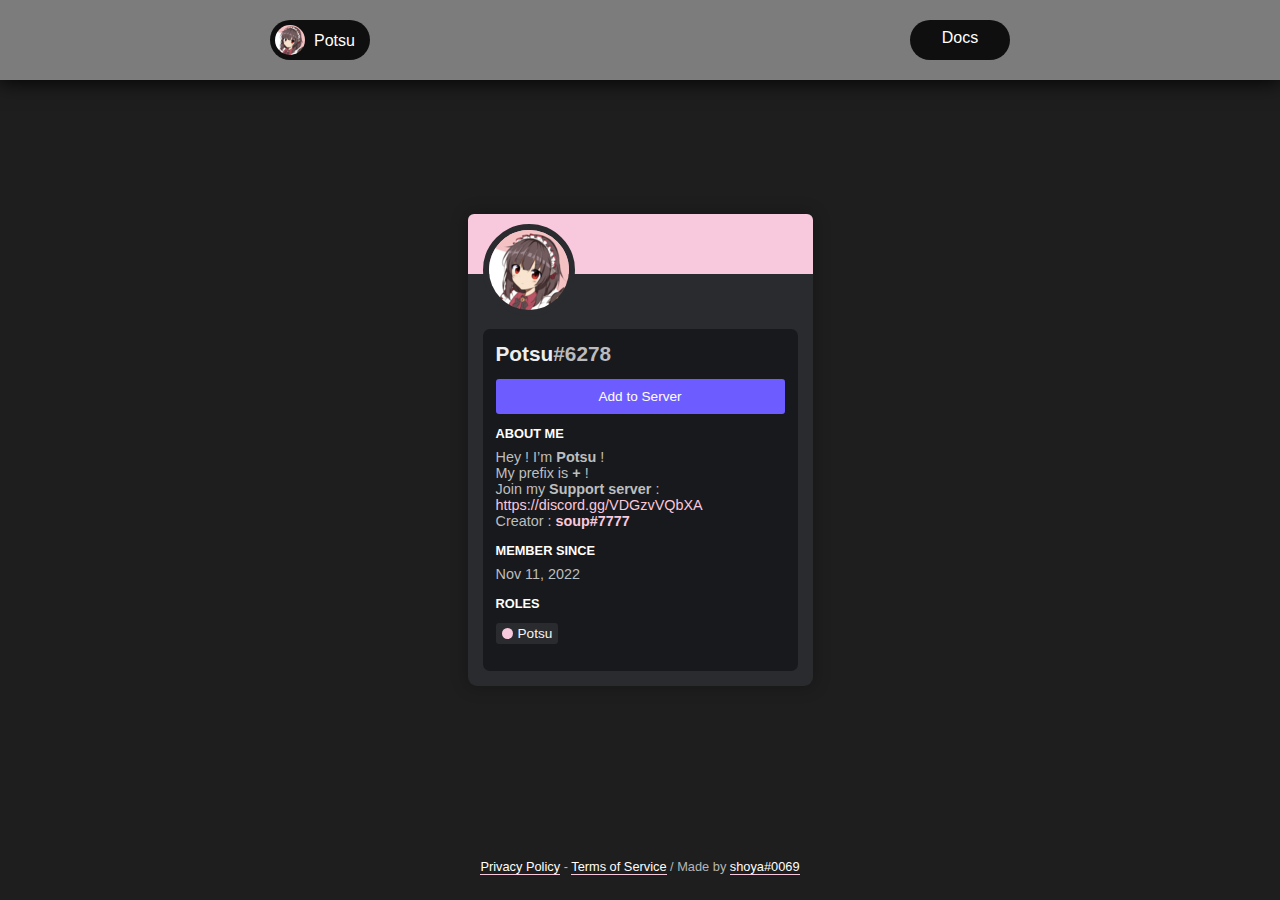
<file: index.html>
<!DOCTYPE html>
<html lang="fr">

<head>
    <meta charset="UTF-8">
    <meta http-equiv="X-UA-Compatible">
    <meta name="viewport" content="width=device-width, initial-scale=1.0">
    <title>Potsu Bot</title>
    <link rel="stylesheet" href="assets/css/style.css">
    <link rel="stylesheet" href="assets/css/header.css">
    <script type=module src=assets/js/main.js></script>
</head>

<body>
    <potsu-header></potsu-header>
    <div class="bot-pannel">
        <div class="bot-pannel-header">
            <div class="banner"></div>
        </div>
        <div class="pannel-body">
            <div class="profil-pannel-header">
                <div class="bot-logo">
                    <img src="./assets/img/potsu-avatar.png" />
                </div>
            </div>
            <div class="profil-pannel-body">
                <div class="username">
                    Potsu<span>#6278</span>
                </div>
                <div class="pannel-info">
                    <a href="https://discord.com/api/oauth2/authorize?client_id=1040693468881764412&permissions=8&scope=bot" target="_blank" class="btn add-to-server">Add to Server</a>
                    <div class="pannel-title">About Me</div>
                    <p>
                        Hey ! I’m <strong>Potsu</strong> ! <br> My prefix is <strong>+</strong> ! <br> Join my <strong>Support server</strong> :<br><a href="https://discord.gg/VDGzvVQbXA" target="_blank">https://discord.gg/VDGzvVQbXA</a><br> Creator :
                        <a class="imogen-link" href="https://discord.com/users/516217671281410066" target="_blank"><strong>soup#7777</strong></a>
                    </p>
                </div>
                <div class="pannel-info">
                    <div class="pannel-title">Member Since</div>
                    <p>Nov 11, 2022</p>
                </div>
                <div class="roles">
                    <div class="pannel-title">Roles</div>
                    <div class="roles-list">
                        <div class="role">
                            <div class="bot-role-color"></div>
                            <p>Potsu</p>
                        </div>
                    </div>
                </div>
            </div>
        </div>
    </div>
    <div class="copyright">
        <p>
            <a href="privacy.html">Privacy Policy</a> -
            <a href="terms.html">Terms of Service</a> / Made by
            <a href="https://discord.com/users/320247239886766082" target="_blank">shoya#0069</a>
        </p>
    </div>
</body>

</html>
</file>
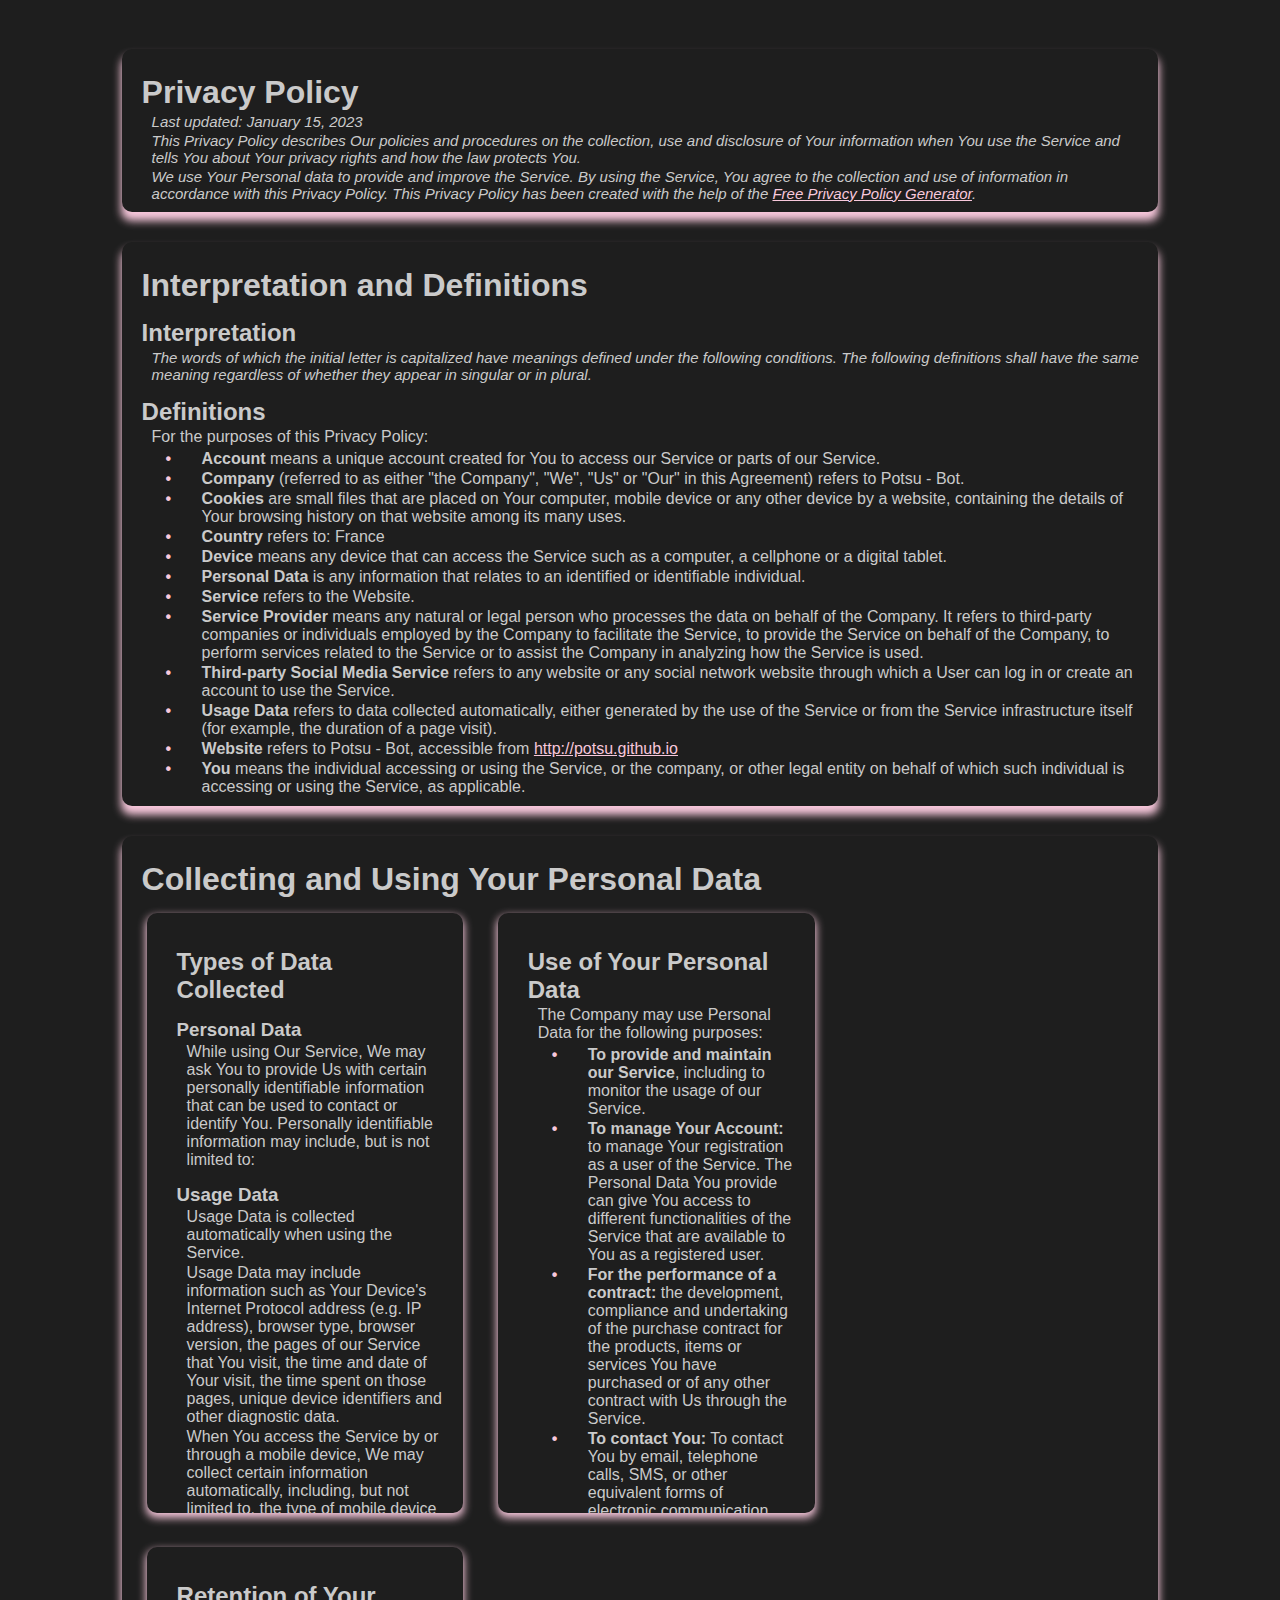
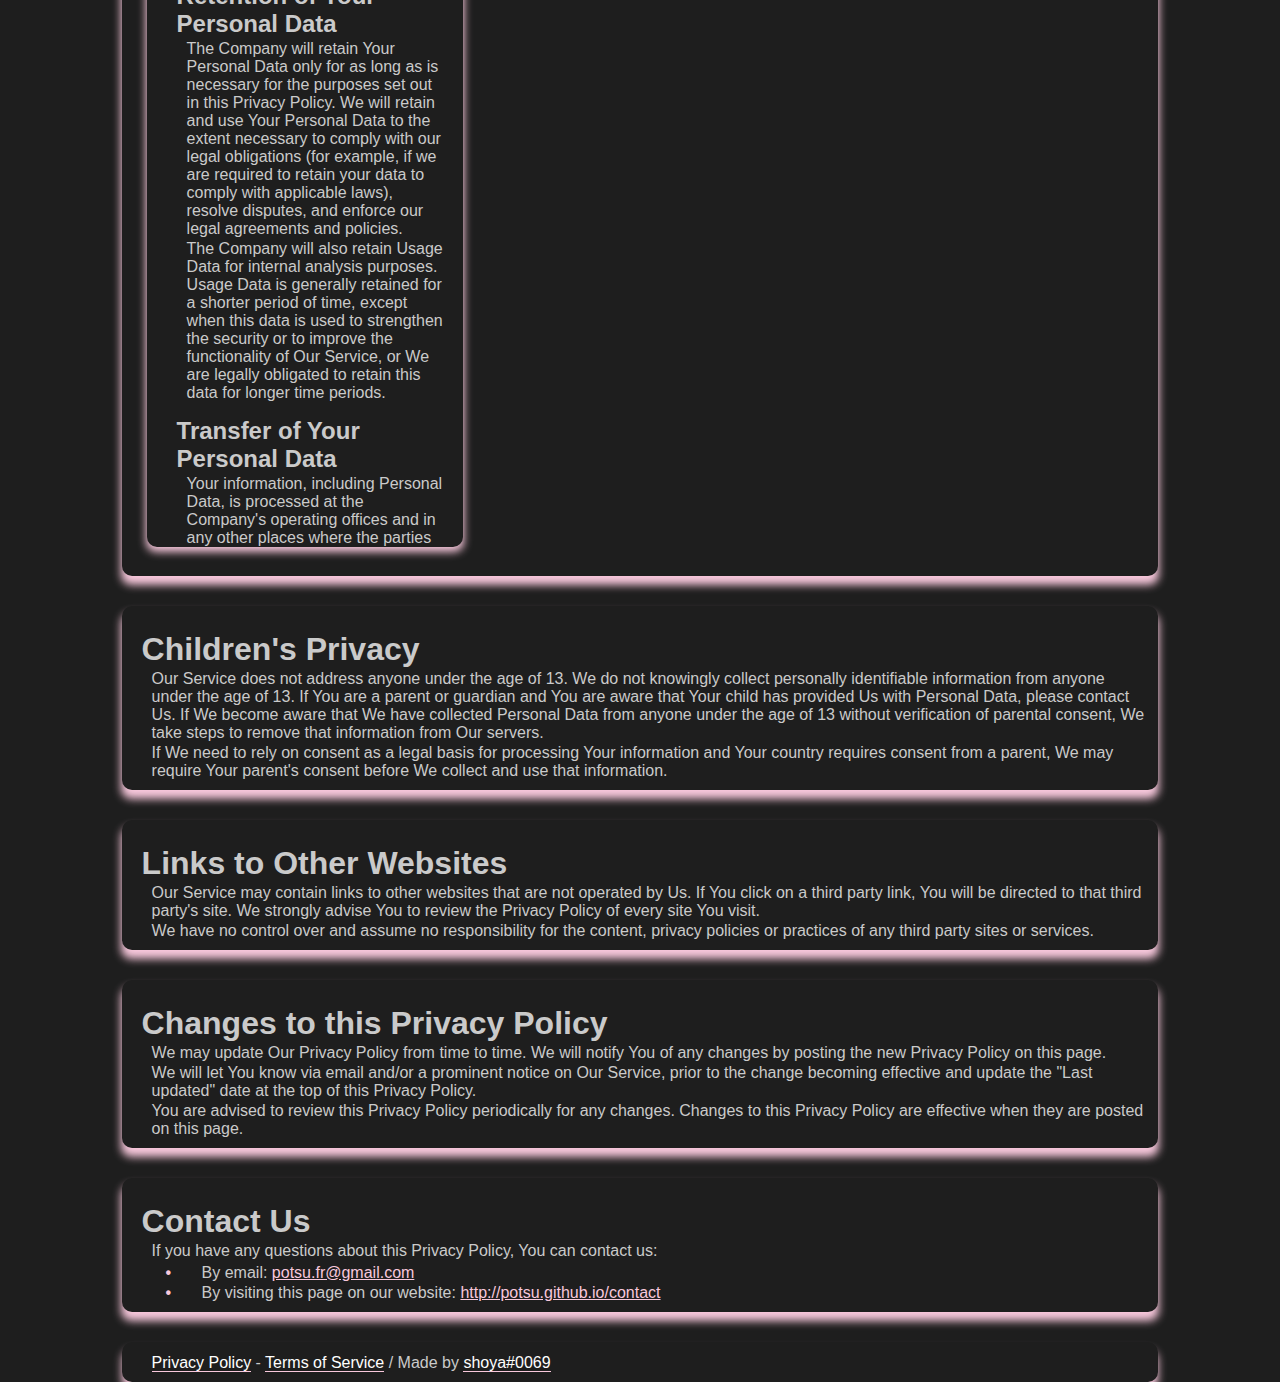
<file: privacy.html>
<!DOCTYPE html>
<html lang="en">
<head>
    <meta charset="UTF-8">
    <meta http-equiv="X-UA-Compatible" content="IE=edge">
    <meta name="viewport" content="width=device-width, initial-scale=1.0">
    <title>Potsu- Privacy</title>
    <link rel="stylesheet" href="assets/css/style-pt.css">
</head>
<body>
    <div>
        <h1>Privacy Policy</h1>

        <p class="italic">Last updated: January 15, 2023</p>
        <p class="italic">This Privacy Policy describes Our policies and procedures on the collection, use and disclosure of Your information when You use the Service and tells You about Your privacy rights and how the law protects You.</p>
        <p class="italic">We use Your Personal data to provide and improve the Service. By using the Service, You agree to the collection and use of information in accordance with this Privacy Policy. This Privacy Policy has been created with the help of the <a href="https://www.freeprivacypolicy.com/free-privacy-policy-generator/" target="_blank">Free Privacy Policy Generator</a>.</p>
    </div>  
    <div>  
        <h1>Interpretation and Definitions</h1>
        
        <h2>Interpretation</h2>
        
        <p class="italic">The words of which the initial letter is capitalized have meanings defined under the following conditions. The following definitions shall have the same meaning regardless of whether they appear in singular or in plural.</p>
        
        <h2>Definitions</h2>
        
        <p>For the purposes of this Privacy Policy:</p>
        
        <ul>
            <li>
                <p><strong>Account</strong> means a unique account created for You to access our Service or parts of our Service.</p>
            </li>
            <li>
                <p><strong>Company</strong> (referred to as either &quot;the Company&quot;, &quot;We&quot;, &quot;Us&quot; or &quot;Our&quot; in this Agreement) refers to Potsu - Bot.</p>
            </li>
            <li>
                <p><strong>Cookies</strong> are small files that are placed on Your computer, mobile device or any other device by a website, containing the details of Your browsing history on that website among its many uses.</p>
            </li>
            <li>
                <p><strong>Country</strong> refers to:  France</p>
            </li>
            <li>
                <p><strong>Device</strong> means any device that can access the Service such as a computer, a cellphone or a digital tablet.</p>
            </li>
            <li>
                <p><strong>Personal Data</strong> is any information that relates to an identified or identifiable individual.</p>
            </li>
            <li>
                <p><strong>Service</strong> refers to the Website.</p>
            </li>
            <li>
                <p><strong>Service Provider</strong> means any natural or legal person who processes the data on behalf of the Company. It refers to third-party companies or individuals employed by the Company to facilitate the Service, to provide the Service on behalf of the Company, to perform services related to the Service or to assist the Company in analyzing how the Service is used.</p>
            </li>
            <li>
                <p><strong>Third-party Social Media Service</strong> refers to any website or any social network website through which a User can log in or create an account to use the Service.</p>
            </li>
            <li>
                <p><strong>Usage Data</strong> refers to data collected automatically, either generated by the use of the Service or from the Service infrastructure itself (for example, the duration of a page visit).</p>
            </li>
            <li>
                <p><strong>Website</strong> refers to Potsu - Bot, accessible from <a href="http://potsu.github.io" rel="external nofollow noopener" target="_blank">http://potsu.github.io</a></p>
            </li>
            <li>
                <p><strong>You</strong> means the individual accessing or using the Service, or the company, or other legal entity on behalf of which such individual is accessing or using the Service, as applicable.</p>
            </li>
        </ul>
    </div>
    <div>    
        <h1>Collecting and Using Your Personal Data</h1>  
      <div class="inside"> 
        <h2>Types of Data Collected</h2>
        
        <h3>Personal Data</h3>
        
        <p>While using Our Service, We may ask You to provide Us with certain personally identifiable information that can be used to contact or identify You. Personally identifiable information may include, but is not limited to:</p>
        
        <h3>Usage Data</h3>
        
        <p>Usage Data is collected automatically when using the Service.</p>
        <p>Usage Data may include information such as Your Device's Internet Protocol address (e.g. IP address), browser type, browser version, the pages of our Service that You visit, the time and date of Your visit, the time spent on those pages, unique device identifiers and other diagnostic data.</p>
        <p>When You access the Service by or through a mobile device, We may collect certain information automatically, including, but not limited to, the type of mobile device You use, Your mobile device unique ID, the IP address of Your mobile device, Your mobile operating system, the type of mobile Internet browser You use, unique device identifiers and other diagnostic data.</p>
        <p>We may also collect information that Your browser sends whenever You visit our Service or when You access the Service by or through a mobile device.</p>
        
        <h3>Information from Third-Party Social Media Services</h3>
        
        <p>The Company allows You to create an account and log in to use the Service through the following Third-party Social Media Services:</p>
        
        <ul>
            <li>Google</li>
            <li>Facebook</li>
            <li>Twitter</li>
            <li>LinkedIn</li>
        </ul>
        
        <p>If You decide to register through or otherwise grant us access to a Third-Party Social Media Service, We may collect Personal data that is already associated with Your Third-Party Social Media Service's account, such as Your name, Your email address, Your activities or Your contact list associated with that account.</p>
        <p>You may also have the option of sharing additional information with the Company through Your Third-Party Social Media Service's account. If You choose to provide such information and Personal Data, during registration or otherwise, You are giving the Company permission to use, share, and store it in a manner consistent with this Privacy Policy.</p>
        
        <h3>Tracking Technologies and Cookies</h3>
        
        <p>We use Cookies and similar tracking technologies to track the activity on Our Service and store certain information. Tracking technologies used are beacons, tags, and scripts to collect and track information and to improve and analyze Our Service. The technologies We use may include:</p>
        
        <ul>
            <li><strong>Cookies or Browser Cookies.</strong> A cookie is a small file placed on Your Device. You can instruct Your browser to refuse all Cookies or to indicate when a Cookie is being sent. However, if You do not accept Cookies, You may not be able to use some parts of our Service. Unless you have adjusted Your browser setting so that it will refuse Cookies, our Service may use Cookies.</li>
            <li><strong>Web Beacons.</strong> Certain sections of our Service and our emails may contain small electronic files known as web beacons (also referred to as clear gifs, pixel tags, and single-pixel gifs) that permit the Company, for example, to count users who have visited those pages or opened an email and for other related website statistics (for example, recording the popularity of a certain section and verifying system and server integrity).</li>
        </ul>
        
        <p>Cookies can be &quot;Persistent&quot; or &quot;Session&quot; Cookies. Persistent Cookies remain on Your personal computer or mobile device when You go offline, while Session Cookies are deleted as soon as You close Your web browser. Learn more about cookies on the <a href="https://www.freeprivacypolicy.com/blog/sample-privacy-policy-template/#Use_Of_Cookies_And_Tracking" target="_blank">Free Privacy Policy website</a> article.</p>
        <p>We use both Session and Persistent Cookies for the purposes set out below:</p>
        
        <ul>
            <li>
                <p><strong>Necessary / Essential Cookies</strong></p>
                <p>Type: Session Cookies</p>
                <p>Administered by: Us</p>
                <p>Purpose: These Cookies are essential to provide You with services available through the Website and to enable You to use some of its features. They help to authenticate users and prevent fraudulent use of user accounts. Without these Cookies, the services that You have asked for cannot be provided, and We only use these Cookies to provide You with those services.</p>
            </li>
            <li>
                <p><strong>Cookies Policy / Notice Acceptance Cookies</strong></p>
                <p>Type: Persistent Cookies</p>
                <p>Administered by: Us</p>
                <p>Purpose: These Cookies identify if users have accepted the use of cookies on the Website.</p>
            </li>
            <li>
                <p><strong>Functionality Cookies</strong></p>
                <p>Type: Persistent Cookies</p>
                <p>Administered by: Us</p>
                <p>Purpose: These Cookies allow us to remember choices You make when You use the Website, such as remembering your login details or language preference. The purpose of these Cookies is to provide You with a more personal experience and to avoid You having to re-enter your preferences every time You use the Website.</p>
            </li>
        </ul>
        
        <p class="italic">For more information about the cookies we use and your choices regarding cookies, please visit our Cookies Policy or the Cookies section of our Privacy Policy.</p>
      </div>  
      <div class="inside">     
        <h2>Use of Your Personal Data</h2>
        
        <p>The Company may use Personal Data for the following purposes:</p>
        
        <ul>
            <li>
                <p><strong>To provide and maintain our Service</strong>, including to monitor the usage of our Service.</p>
            </li>
            <li>
                <p><strong>To manage Your Account:</strong> to manage Your registration as a user of the Service. The Personal Data You provide can give You access to different functionalities of the Service that are available to You as a registered user.</p>
            </li>
            <li>
                <p><strong>For the performance of a contract:</strong> the development, compliance and undertaking of the purchase contract for the products, items or services You have purchased or of any other contract with Us through the Service.</p>
            </li>
            <li>
                <p><strong>To contact You:</strong> To contact You by email, telephone calls, SMS, or other equivalent forms of electronic communication, such as a mobile application's push notifications regarding updates or informative communications related to the functionalities, products or contracted services, including the security updates, when necessary or reasonable for their implementation.</p>
            </li>
            <li>
                <p><strong>To provide You</strong> with news, special offers and general information about other goods, services and events which we offer that are similar to those that you have already purchased or enquired about unless You have opted not to receive such information.</p>
            </li>
            <li>
                <p><strong>To manage Your requests:</strong> To attend and manage Your requests to Us.</p>
            </li>
            <li>
                <p><strong>For business transfers:</strong> We may use Your information to evaluate or conduct a merger, divestiture, restructuring, reorganization, dissolution, or other sale or transfer of some or all of Our assets, whether as a going concern or as part of bankruptcy, liquidation, or similar proceeding, in which Personal Data held by Us about our Service users is among the assets transferred.</p>
            </li>
            <li>
                <p><strong>For other purposes</strong>: We may use Your information for other purposes, such as data analysis, identifying usage trends, determining the effectiveness of our promotional campaigns and to evaluate and improve our Service, products, services, marketing and your experience.</p>
            </li>
        </ul>
        
        <p>We may share Your personal information in the following situations:</p>
        
        <ul>
            <li><strong>With Service Providers:</strong> We may share Your personal information with Service Providers to monitor and analyze the use of our Service,  to contact You.</li>
            <li><strong>For business transfers:</strong> We may share or transfer Your personal information in connection with, or during negotiations of, any merger, sale of Company assets, financing, or acquisition of all or a portion of Our business to another company.</li>
            <li><strong>With Affiliates:</strong> We may share Your information with Our affiliates, in which case we will require those affiliates to honor this Privacy Policy. Affiliates include Our parent company and any other subsidiaries, joint venture partners or other companies that We control or that are under common control with Us.</li>
            <li><strong>With business partners:</strong> We may share Your information with Our business partners to offer You certain products, services or promotions.</li>
            <li><strong>With other users:</strong> when You share personal information or otherwise interact in the public areas with other users, such information may be viewed by all users and may be publicly distributed outside. If You interact with other users or register through a Third-Party Social Media Service, Your contacts on the Third-Party Social Media Service may see Your name, profile, pictures and description of Your activity. Similarly, other users will be able to view descriptions of Your activity, communicate with You and view Your profile.</li>
            <li><strong>With Your consent</strong>: We may disclose Your personal information for any other purpose with Your consent.</li>
        </ul>
      </div>  
      <div class="inside">     
        <h2>Retention of Your Personal Data</h2>
        
        <p>The Company will retain Your Personal Data only for as long as is necessary for the purposes set out in this Privacy Policy. We will retain and use Your Personal Data to the extent necessary to comply with our legal obligations (for example, if we are required to retain your data to comply with applicable laws), resolve disputes, and enforce our legal agreements and policies.</p>
        <p>The Company will also retain Usage Data for internal analysis purposes. Usage Data is generally retained for a shorter period of time, except when this data is used to strengthen the security or to improve the functionality of Our Service, or We are legally obligated to retain this data for longer time periods.</p>
        
        <h2>Transfer of Your Personal Data</h2>
        
        <p>Your information, including Personal Data, is processed at the Company's operating offices and in any other places where the parties involved in the processing are located. It means that this information may be transferred to — and maintained on — computers located outside of Your state, province, country or other governmental jurisdiction where the data protection laws may differ than those from Your jurisdiction.</p>
        <p>Your consent to this Privacy Policy followed by Your submission of such information represents Your agreement to that transfer.</p>
        <p>The Company will take all steps reasonably necessary to ensure that Your data is treated securely and in accordance with this Privacy Policy and no transfer of Your Personal Data will take place to an organization or a country unless there are adequate controls in place including the security of Your data and other personal information.</p>
        
        <h2>Delete Your Personal Data</h2>
        
        <p>You have the right to delete or request that We assist in deleting the Personal Data that We have collected about You.</p>
        <p>Our Service may give You the ability to delete certain information about You from within the Service.</p>
        <p>You may update, amend, or delete Your information at any time by signing in to Your Account, if you have one, and visiting the account settings section that allows you to manage Your personal information. You may also contact Us to request access to, correct, or delete any personal information that You have provided to Us.</p>
        <p>Please note, however, that We may need to retain certain information when we have a legal obligation or lawful basis to do so.</p>
        
        <h2>Disclosure of Your Personal Data</h2>
        
        <h3>Business Transactions</h3>
        
        <p>If the Company is involved in a merger, acquisition or asset sale, Your Personal Data may be transferred. We will provide notice before Your Personal Data is transferred and becomes subject to a different Privacy Policy.</p>
        
        <h3>Law enforcement</h3>
        
        <p>Under certain circumstances, the Company may be required to disclose Your Personal Data if required to do so by law or in response to valid requests by public authorities (e.g. a court or a government agency).</p>
        
        <h3>Other legal requirements</h3>
        
        <p>The Company may disclose Your Personal Data in the good faith belief that such action is necessary to:</p>
        
        <ul>
            <li>Comply with a legal obligation</li>
            <li>Protect and defend the rights or property of the Company</li>
            <li>Prevent or investigate possible wrongdoing in connection with the Service</li>
            <li>Protect the personal safety of Users of the Service or the public</li>
            <li>Protect against legal liability</li>
        </ul>
        <h2>Security of Your Personal Data</h2>
        
        <p>The security of Your Personal Data is important to Us, but remember that no method of transmission over the Internet, or method of electronic storage is 100% secure. While We strive to use commercially acceptable means to protect Your Personal Data, We cannot guarantee its absolute security.</p>
      </div>
    </div>    
    <div>
        <h1>Children's Privacy</h1>
        
        <p>Our Service does not address anyone under the age of 13. We do not knowingly collect personally identifiable information from anyone under the age of 13. If You are a parent or guardian and You are aware that Your child has provided Us with Personal Data, please contact Us. If We become aware that We have collected Personal Data from anyone under the age of 13 without verification of parental consent, We take steps to remove that information from Our servers.</p>
        <p>If We need to rely on consent as a legal basis for processing Your information and Your country requires consent from a parent, We may require Your parent's consent before We collect and use that information.</p>
    </div>    
    <div>
        <h1>Links to Other Websites</h1>
        
        <p>Our Service may contain links to other websites that are not operated by Us. If You click on a third party link, You will be directed to that third party's site. We strongly advise You to review the Privacy Policy of every site You visit.</p>
        <p>We have no control over and assume no responsibility for the content, privacy policies or practices of any third party sites or services.</p>
    </div>    
    <div>
        <h1>Changes to this Privacy Policy</h1>
        
        <p>We may update Our Privacy Policy from time to time. We will notify You of any changes by posting the new Privacy Policy on this page.</p>
        <p>We will let You know via email and/or a prominent notice on Our Service, prior to the change becoming effective and update the &quot;Last updated&quot; date at the top of this Privacy Policy.</p>
        <p>You are advised to review this Privacy Policy periodically for any changes. Changes to this Privacy Policy are effective when they are posted on this page.</p>
    </div>    
    <div>
        <h1>Contact Us</h1>
        
        <p>If you have any questions about this Privacy Policy, You can contact us:</p>
        
        <ul>
            <li>
                <p>By email: <a href="mailto:potsu.fr@gmail.com">potsu.fr@gmail.com</a></p>
            </li>
            <li>
                <p>By visiting this page on our website: <a href="http://potsu.github.io/contact.html" rel="external nofollow noopener" target="_blank">http://potsu.github.io/contact</a></p>
            </li>
        </ul>
    </div>
	<div class="copyright">
        <p>
            <a href="privacy.html">Privacy Policy</a>
            -
            <a href="terms.html">Terms of Service</a>
			/ Made by
            <a href="https://discord.com/users/320247239886766082" target="_blank">shoya#0069</a>
        </p>
	</div>
    </body>
</html>
</file>
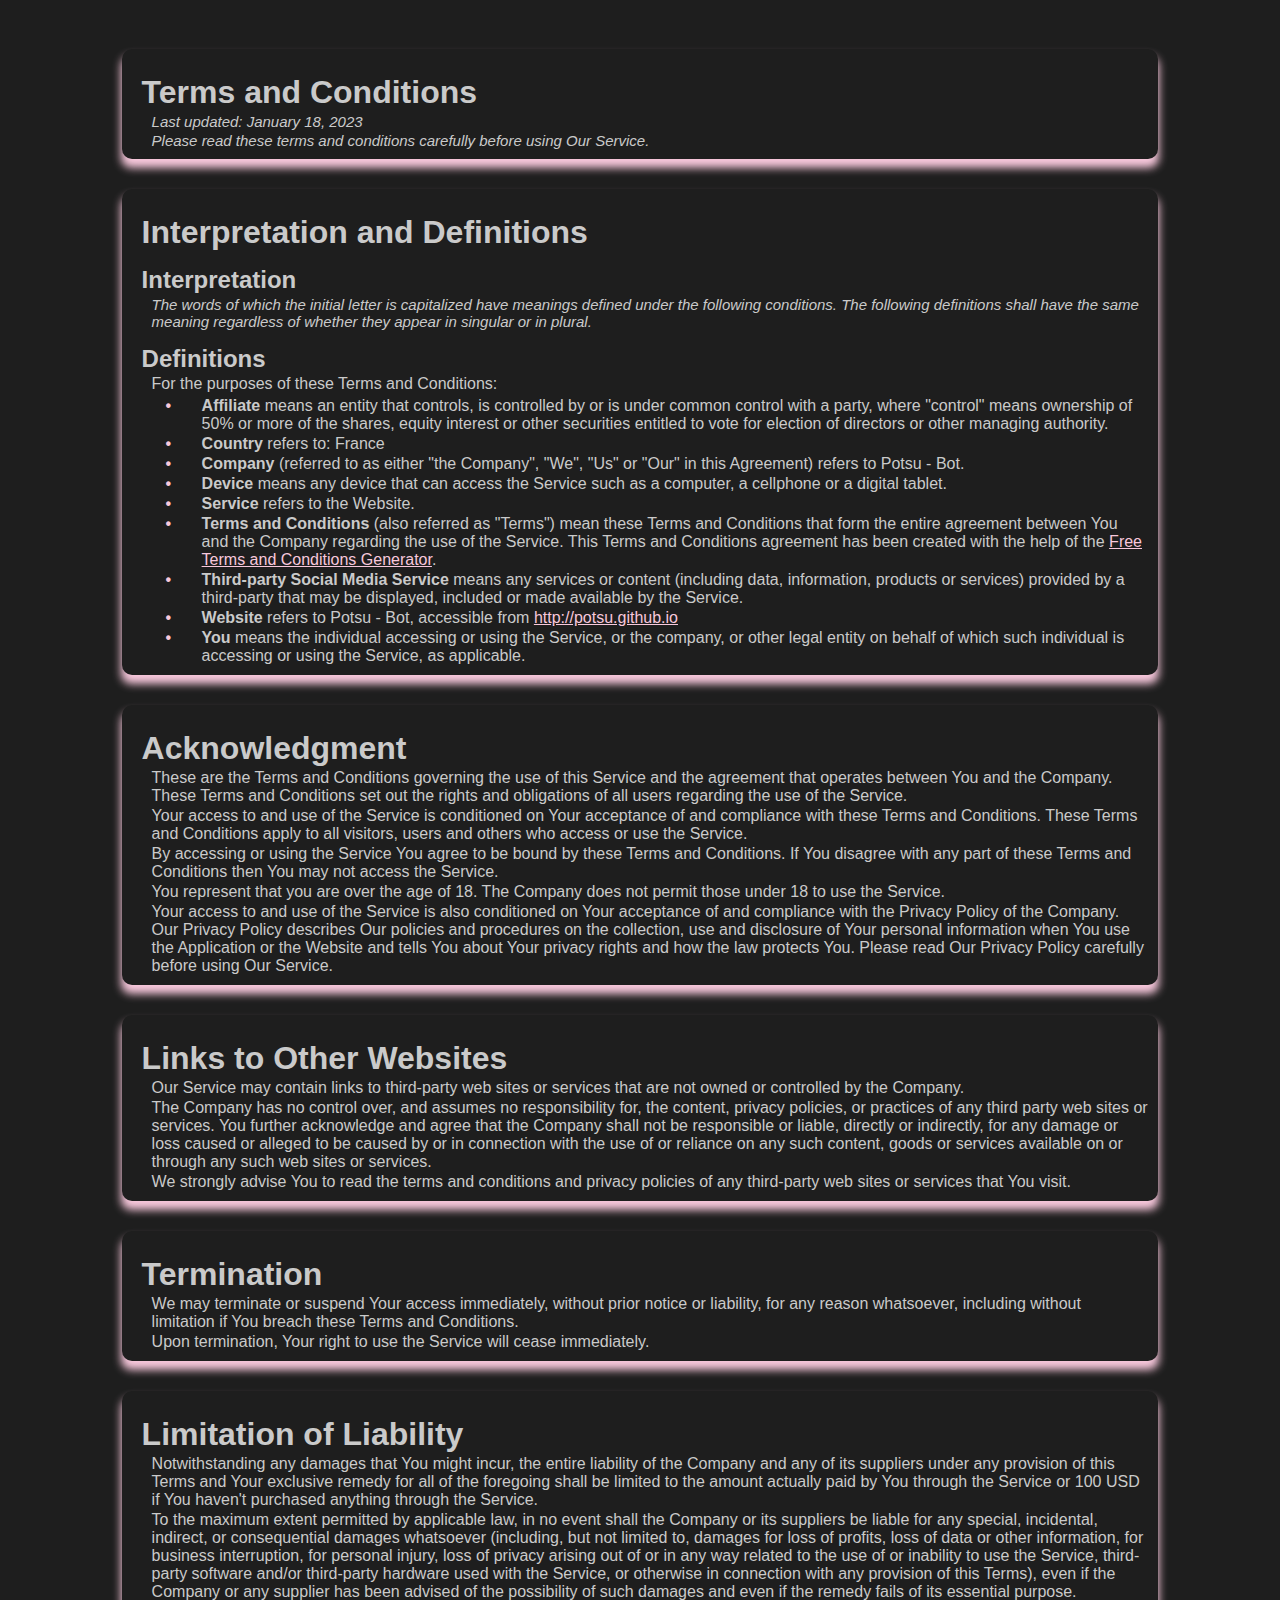
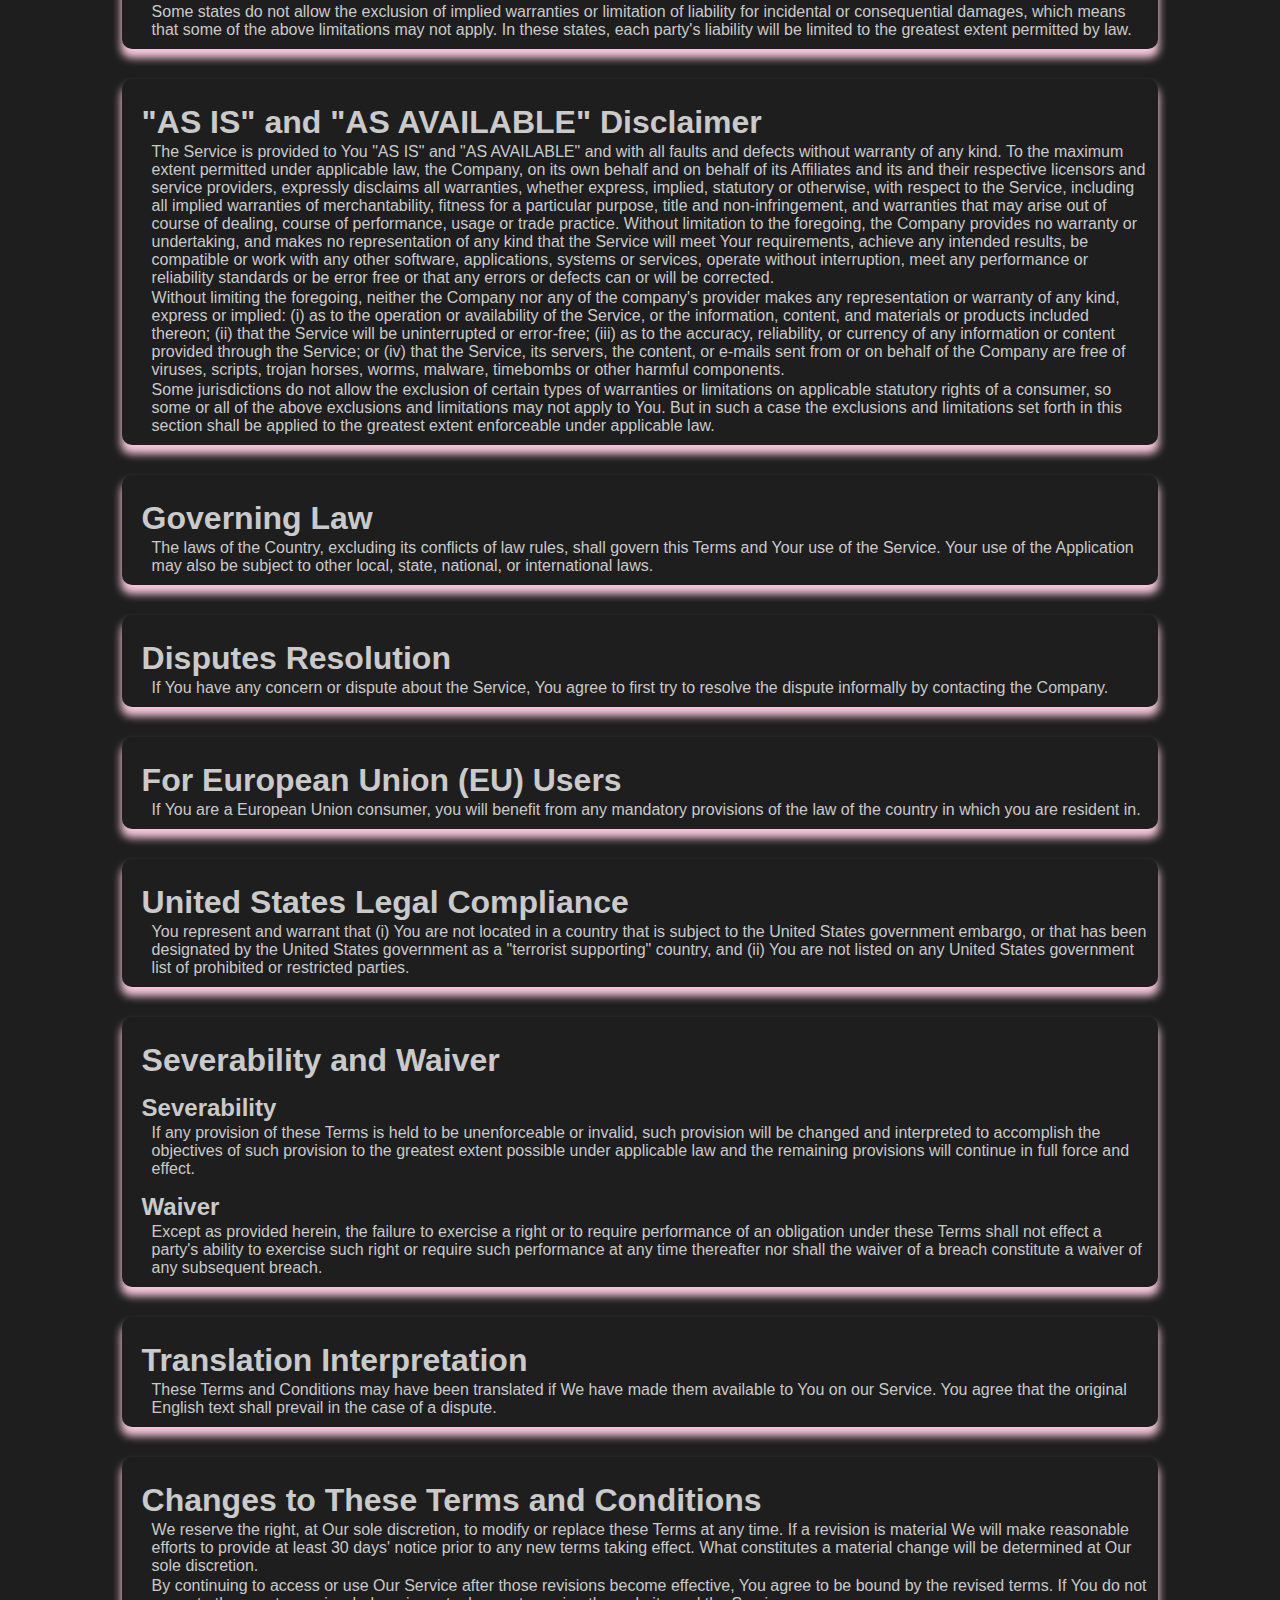
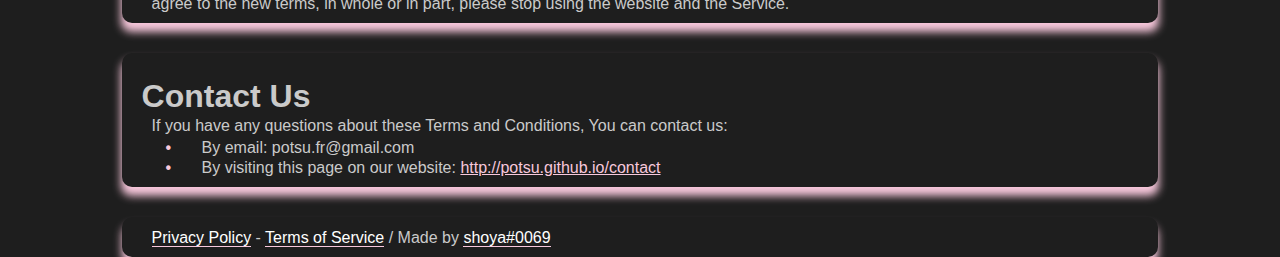
<file: terms.html>
<!DOCTYPE html>
<html lang="en">
<head>
    <meta charset="UTF-8">
    <meta http-equiv="X-UA-Compatible" content="IE=edge">
    <meta name="viewport" content="width=device-width, initial-scale=1.0">
    <title>Potsu - Terms</title>
    <link rel="stylesheet" href="assets/css/style-pt.css">
</head>
<body>
    <div>
<h1>Terms and Conditions</h1>
<p class="italic">Last updated: January 18, 2023</p>
<p class="italic">Please read these terms and conditions carefully before using Our Service.</p>
</div>
<div>
<h1>Interpretation and Definitions</h1>
<h2>Interpretation</h2>
<p class="italic">The words of which the initial letter is capitalized have meanings defined under the following conditions. The following definitions shall have the same meaning regardless of whether they appear in singular or in plural.</p>
<h2>Definitions</h2>
<p>For the purposes of these Terms and Conditions:</p>
<ul>
<li>
<p><strong>Affiliate</strong> means an entity that controls, is controlled by or is under common control with a party, where &quot;control&quot; means ownership of 50% or more of the shares, equity interest or other securities entitled to vote for election of directors or other managing authority.</p>
</li>
<li>
<p><strong>Country</strong> refers to:  France</p>
</li>
<li>
<p><strong>Company</strong> (referred to as either &quot;the Company&quot;, &quot;We&quot;, &quot;Us&quot; or &quot;Our&quot; in this Agreement) refers to Potsu - Bot.</p>
</li>
<li>
<p><strong>Device</strong> means any device that can access the Service such as a computer, a cellphone or a digital tablet.</p>
</li>
<li>
<p><strong>Service</strong> refers to the Website.</p>
</li>
<li>
<p><strong>Terms and Conditions</strong> (also referred as &quot;Terms&quot;) mean these Terms and Conditions that form the entire agreement between You and the Company regarding the use of the Service. This Terms and Conditions agreement has been created with the help of the <a href="https://www.freeprivacypolicy.com/free-terms-and-conditions-generator/" target="_blank">Free Terms and Conditions Generator</a>.</p>
</li>
<li>
<p><strong>Third-party Social Media Service</strong> means any services or content (including data, information, products or services) provided by a third-party that may be displayed, included or made available by the Service.</p>
</li>
<li>
<p><strong>Website</strong> refers to Potsu - Bot, accessible from <a href="http://potsu.github.io" rel="external nofollow noopener">http://potsu.github.io</a></p>
</li>
<li>
<p><strong>You</strong> means the individual accessing or using the Service, or the company, or other legal entity on behalf of which such individual is accessing or using the Service, as applicable.</p>
</li>
</ul>
</div>
<div>
<h1>Acknowledgment</h1>
<p>These are the Terms and Conditions governing the use of this Service and the agreement that operates between You and the Company. These Terms and Conditions set out the rights and obligations of all users regarding the use of the Service.</p>
<p>Your access to and use of the Service is conditioned on Your acceptance of and compliance with these Terms and Conditions. These Terms and Conditions apply to all visitors, users and others who access or use the Service.</p>
<p>By accessing or using the Service You agree to be bound by these Terms and Conditions. If You disagree with any part of these Terms and Conditions then You may not access the Service.</p>
<p>You represent that you are over the age of 18. The Company does not permit those under 18 to use the Service.</p>
<p>Your access to and use of the Service is also conditioned on Your acceptance of and compliance with the Privacy Policy of the Company. Our Privacy Policy describes Our policies and procedures on the collection, use and disclosure of Your personal information when You use the Application or the Website and tells You about Your privacy rights and how the law protects You. Please read Our Privacy Policy carefully before using Our Service.</p>
</div>
<div>
<h1>Links to Other Websites</h1>
<p>Our Service may contain links to third-party web sites or services that are not owned or controlled by the Company.</p>
<p>The Company has no control over, and assumes no responsibility for, the content, privacy policies, or practices of any third party web sites or services. You further acknowledge and agree that the Company shall not be responsible or liable, directly or indirectly, for any damage or loss caused or alleged to be caused by or in connection with the use of or reliance on any such content, goods or services available on or through any such web sites or services.</p>
<p>We strongly advise You to read the terms and conditions and privacy policies of any third-party web sites or services that You visit.</p>
</div>
<div>
    <h1>Termination</h1>
<p>We may terminate or suspend Your access immediately, without prior notice or liability, for any reason whatsoever, including without limitation if You breach these Terms and Conditions.</p>
<p>Upon termination, Your right to use the Service will cease immediately.</p>
</div>
<div>
    <h1>Limitation of Liability</h1>
<p>Notwithstanding any damages that You might incur, the entire liability of the Company and any of its suppliers under any provision of this Terms and Your exclusive remedy for all of the foregoing shall be limited to the amount actually paid by You through the Service or 100 USD if You haven't purchased anything through the Service.</p>
<p>To the maximum extent permitted by applicable law, in no event shall the Company or its suppliers be liable for any special, incidental, indirect, or consequential damages whatsoever (including, but not limited to, damages for loss of profits, loss of data or other information, for business interruption, for personal injury, loss of privacy arising out of or in any way related to the use of or inability to use the Service, third-party software and/or third-party hardware used with the Service, or otherwise in connection with any provision of this Terms), even if the Company or any supplier has been advised of the possibility of such damages and even if the remedy fails of its essential purpose.</p>
<p>Some states do not allow the exclusion of implied warranties or limitation of liability for incidental or consequential damages, which means that some of the above limitations may not apply. In these states, each party's liability will be limited to the greatest extent permitted by law.</p>
</div>
<div>
    <h1>&quot;AS IS&quot; and &quot;AS AVAILABLE&quot; Disclaimer</h1>
<p>The Service is provided to You &quot;AS IS&quot; and &quot;AS AVAILABLE&quot; and with all faults and defects without warranty of any kind. To the maximum extent permitted under applicable law, the Company, on its own behalf and on behalf of its Affiliates and its and their respective licensors and service providers, expressly disclaims all warranties, whether express, implied, statutory or otherwise, with respect to the Service, including all implied warranties of merchantability, fitness for a particular purpose, title and non-infringement, and warranties that may arise out of course of dealing, course of performance, usage or trade practice. Without limitation to the foregoing, the Company provides no warranty or undertaking, and makes no representation of any kind that the Service will meet Your requirements, achieve any intended results, be compatible or work with any other software, applications, systems or services, operate without interruption, meet any performance or reliability standards or be error free or that any errors or defects can or will be corrected.</p>
<p>Without limiting the foregoing, neither the Company nor any of the company's provider makes any representation or warranty of any kind, express or implied: (i) as to the operation or availability of the Service, or the information, content, and materials or products included thereon; (ii) that the Service will be uninterrupted or error-free; (iii) as to the accuracy, reliability, or currency of any information or content provided through the Service; or (iv) that the Service, its servers, the content, or e-mails sent from or on behalf of the Company are free of viruses, scripts, trojan horses, worms, malware, timebombs or other harmful components.</p>
<p>Some jurisdictions do not allow the exclusion of certain types of warranties or limitations on applicable statutory rights of a consumer, so some or all of the above exclusions and limitations may not apply to You. But in such a case the exclusions and limitations set forth in this section shall be applied to the greatest extent enforceable under applicable law.</p>
</div>
<div>
    <h1>Governing Law</h1>
<p>The laws of the Country, excluding its conflicts of law rules, shall govern this Terms and Your use of the Service. Your use of the Application may also be subject to other local, state, national, or international laws.</p>
</div>
<div>
    <h1>Disputes Resolution</h1>
<p>If You have any concern or dispute about the Service, You agree to first try to resolve the dispute informally by contacting the Company.</p>
</div>
<div>
    <h1>For European Union (EU) Users</h1>
<p>If You are a European Union consumer, you will benefit from any mandatory provisions of the law of the country in which you are resident in.</p>
</div>
<div>
    <h1>United States Legal Compliance</h1>
<p>You represent and warrant that (i) You are not located in a country that is subject to the United States government embargo, or that has been designated by the United States government as a &quot;terrorist supporting&quot; country, and (ii) You are not listed on any United States government list of prohibited or restricted parties.</p>
</div>
<div>
    <h1>Severability and Waiver</h1>
<h2>Severability</h2>
<p>If any provision of these Terms is held to be unenforceable or invalid, such provision will be changed and interpreted to accomplish the objectives of such provision to the greatest extent possible under applicable law and the remaining provisions will continue in full force and effect.</p>
<h2>Waiver</h2>
<p>Except as provided herein, the failure to exercise a right or to require performance of an obligation under these Terms shall not effect a party's ability to exercise such right or require such performance at any time thereafter nor shall the waiver of a breach constitute a waiver of any subsequent breach.</p>
</div>
<div>
    <h1>Translation Interpretation</h1>
<p>These Terms and Conditions may have been translated if We have made them available to You on our Service.
You agree that the original English text shall prevail in the case of a dispute.</p>
</div>
<div>
    <h1>Changes to These Terms and Conditions</h1>
<p>We reserve the right, at Our sole discretion, to modify or replace these Terms at any time. If a revision is material We will make reasonable efforts to provide at least 30 days' notice prior to any new terms taking effect. What constitutes a material change will be determined at Our sole discretion.</p>
<p>By continuing to access or use Our Service after those revisions become effective, You agree to be bound by the revised terms. If You do not agree to the new terms, in whole or in part, please stop using the website and the Service.</p>
</div>
<div>
    <h1>Contact Us</h1>
<p>If you have any questions about these Terms and Conditions, You can contact us:</p>
<ul>
<li>
<p>By email: potsu.fr@gmail.com</p>
</li>
<li>
<p>By visiting this page on our website: <a href="http://potsu.github.io/contact.html" rel="external nofollow noopener">http://potsu.github.io/contact</a></p>
</li>
</ul>
</div>
<div class="copyright">
    <p>
        <a href="privacy.html">Privacy Policy</a>
        -
        <a href="terms.html">Terms of Service</a>
        / Made by
        <a href="https://discord.com/users/320247239886766082" target="_blank">shoya#0069</a>
    </p>
</div>
</body>
</html>
</file>
<file: assets/css/style.css>
* {
  margin: 0;
  padding: 0;
  font-family: "Arial", sans-serif;
  box-sizing: border-box;
}
body,
html {
  position: relative;
  height: 100%;
  display: flex;
  align-items: center;
  justify-content: center;
  background: #1e1e1e;
}
.banner {
  background-color: #f8c8dc;
}
.bot-role-color {
  background: #f8c8dc;
  position: relative;
  width: 11px;
  height: 11px;
  border-radius: 50%;
  margin-right: 5px;
}
.imogen-link {
  color: #fff;
}
.btn {
  display: flex;
  align-items: center;
  justify-content: center;
  text-decoration: none;
  background-color: #6d5cff;
  padding: 10px;
  border-radius: 3px;
  color: #fff;
  font-size: 0.85rem;
  transition: 0.2s ease-in-out;
}
.btn:hover {
  background-color: #4752c4;
}
.add-to-server {
  margin-bottom: 12px;
}
.bot-pannel {
  background: #292b2f;
  width: 345px;
  max-height: 95%;
  height: max-content;
  border-radius: 9px;
  box-shadow: 0 0 16px 3px rgba(0, 0, 0, 0.2);
  -webkit-box-shadow: 0 0 16px 3px rgba(0, 0, 0, 0.2);
  scrollbar-width: none;
}
.bot-pannel::-webkit-scrollbar {
  display: none;
}
.bot-pannel-header .banner {
  width: 100%;
  height: 60px;
  border-radius: 6px 6px 0 0;
  overflow: hidden;
 }
.pannel-body {
  padding: 15px;
  position: relative;
}
.pannel-body .profil-pannel-header {
  position: absolute;
  display: flex;
  flex-direction: row;
  align-items: flex-end;
  justify-content: space-between;
  width: calc(100% - 30px);
  top: -50px;
}
.pannel-body .profil-pannel-header .bot-logo {
  position: relative;
  border: 6px solid #292b2f;
  border-radius: 50%;
}
.pannel-body .profil-pannel-header .bot-logo img {
  display: block;
  width: 80px;
  height: 80px;
  border-radius: 50%;
}
.pannel-body .profil-pannel-body {
  background: #18191c;
  border-radius: 7px;
  padding: 13px;
  margin-top: 40px;
}
.pannel-body .profil-pannel-body .username {
  color: #eee;
  margin-bottom: 13px;
  font-weight: 600;
  font-size: 1.3rem;
  display: flex;
  align-items: center;
  flex-direction: row;
}
.pannel-body .profil-pannel-body .username span {
  color: #b9bbbe;
}
.pannel-body .profil-pannel-body .pannel-title {
  color: #fff;
  font-weight: 700;
  text-transform: uppercase;
  font-size: 0.8rem;
  margin-bottom: 8px;
}
.pannel-body .profil-pannel-body .pannel-info {
  margin-bottom: 14px;
  margin-top: 12px;
}
.pannel-body .profil-pannel-body .pannel-info p {
  color: #bdbebf;
  font-size: 0.9rem;
}
.pannel-body .profil-pannel-body .pannel-info p a {
  color: #f8c8dc;
  text-decoration: none;
}
.pannel-body .profil-pannel-body .pannel-info p a:hover {
  text-decoration: underline;
}
.pannel-body .profil-pannel-body .roles{
  margin-bottom: 14px;
}
.pannel-body .profil-pannel-body .roles .roles-list {
  display: flex;
  flex-wrap: wrap;
}
.pannel-body .profil-pannel-body .roles .roles-list .role {
  background: #292b2f;
  color: #f5f5f5;
  border-radius: 3px;
  font-size: 0.85rem;
  font-weight: 300;
  padding: 3px 6px;
  margin-right: 4px;
  margin-top: 4px;
  display: flex;
  align-items: center;
  flex-direction: row;
}
.pannel-body .profil-pannel-body .roles .roles-list .role .role-color {
  position: relative;
  width: 11px;
  height: 11px;
  border-radius: 50%;
  margin-right: 5px;
}
.copyright {
  position: absolute;
  bottom: 20px;
  width: max-content;
  font-size: 0.8em;
  color: #b6b6b6;
  text-align: center;
  line-height: 2;
}
.copyright a {
  color: #fff;
  text-decoration: none;
  border-bottom: 1px solid #f8c8dc;
  transition-duration: 0.5s;
}
.copyright a:hover {
  color: #f8c8dc;
  border-bottom: 1px solid #fff;
  transition-duration: 0.5s;
}
</file>
<file: assets/css/header.css>
potsu-header, header {  position: absolute;
    display: flex;
    top: 0;
    width: 100vw;
    height: 80px;
    text-align: center;
    background-color: #7c7c7c;
}
potsu-header {
    box-shadow: 0px 0px 20px 1px #000000;
}
img.header-img {
    height: 30px;
    width: 30px;
    border-radius: 20px;
    display: flex;
    flex-direction: row;
    margin-top: 5px;
    margin-left: 5px;
}
a.home-header>p {
    display: flex;
    flex-direction: row;
    margin-left: 44px;
    margin-top: -32px;
}
.home-div {
    width: 50%;
}
.home-header {
    width: 50%;
    text-align: center;
    color: white;
}
nav {
    width: 50%;
    text-align: center;
    color: white;
}
.div-header {
    width: 100%;
    color: white;
    height: 100%;
}
.pages-header {
    width: 100%
}
.page-header {
    color: white;
    width: 20%;
    text-align: center;
}
a.home-header, nav>div.div-header>div.pages-header>a.page-header {
    text-decoration: none;
    transition-duration: 0.5s;
    line-height: 35px;
    background-color: rgb(15, 15, 15);
    width: 100px;
    display: inline-block;
    height: 40px;
    border-radius: 50px;
    margin: 20px;
}
a.home-header:hover, nav>div.div-header>div.pages-header>a.page-header:hover {
    color: #f8c8dc;
    transition-duration: 0.5s;
    transform: scale(1.1);
}
a.pages-header {
    height: 100%;
    display: inline-block;
    width: 30%;
}
</file>
<file: assets/css/style-pt.css>
* {
  margin: 0;
  padding: 0;
  font-family: "Arial", sans-serif;
  box-sizing: border-box;
  float: inherit;
}
body,
html {
  position: relative;
  height: 100%;
  background: #1e1e1e;
  color: rgb(202, 202, 202);
  padding: 2% 5%;

}

h1, h2, h3, h4 {
    padding-top: 15px;
    font-weight: bold;
    margin-left: 10px;
}
ul {
    margin-left: 50px;
    padding-top: 2px;
    list-style: none
}
li{
    margin-top: 2px
}
li>p{
    padding-top: 0px !important;
    margin-top: -18px !important;
}
li::before {
    content: "\2022";
    color: #f8c8dc;
    font-weight: bold;
    display: inline-block;
    width: 1em;
    margin-left: -1em;
}
p {
    padding-top: 2px;
    margin-left: 20px;
}
.italic {
    font-style: italic;
    font-size: 15px;
}
a:link {
    color: #F8C8DC;
}
div {
    border-radius: 10px;
    box-shadow: 0px 8px 8px 0.005em #F8C8DC;
    padding: 10px;
    margin-bottom: 30px;
}
div.inside {
    display: inline-block;
    padding: 20px;
    margin: 15px;
    box-shadow: 0px 4px 8px 0.005em #F8C8DC;
    width: 31.15%;
    max-height: 600px;
    overflow-y: scroll;
    scrollbar-width: thin;
}
.copyright a {
  color: #fff;
  text-decoration: none;
  border-bottom: 1px solid #f8c8dc;
  transition-duration: 0.5s;
}
.copyright a:hover {
  color: #f8c8dc;
  border-bottom: 1px solid #fff;
  transition-duration: 0.5s;
}
</file>
